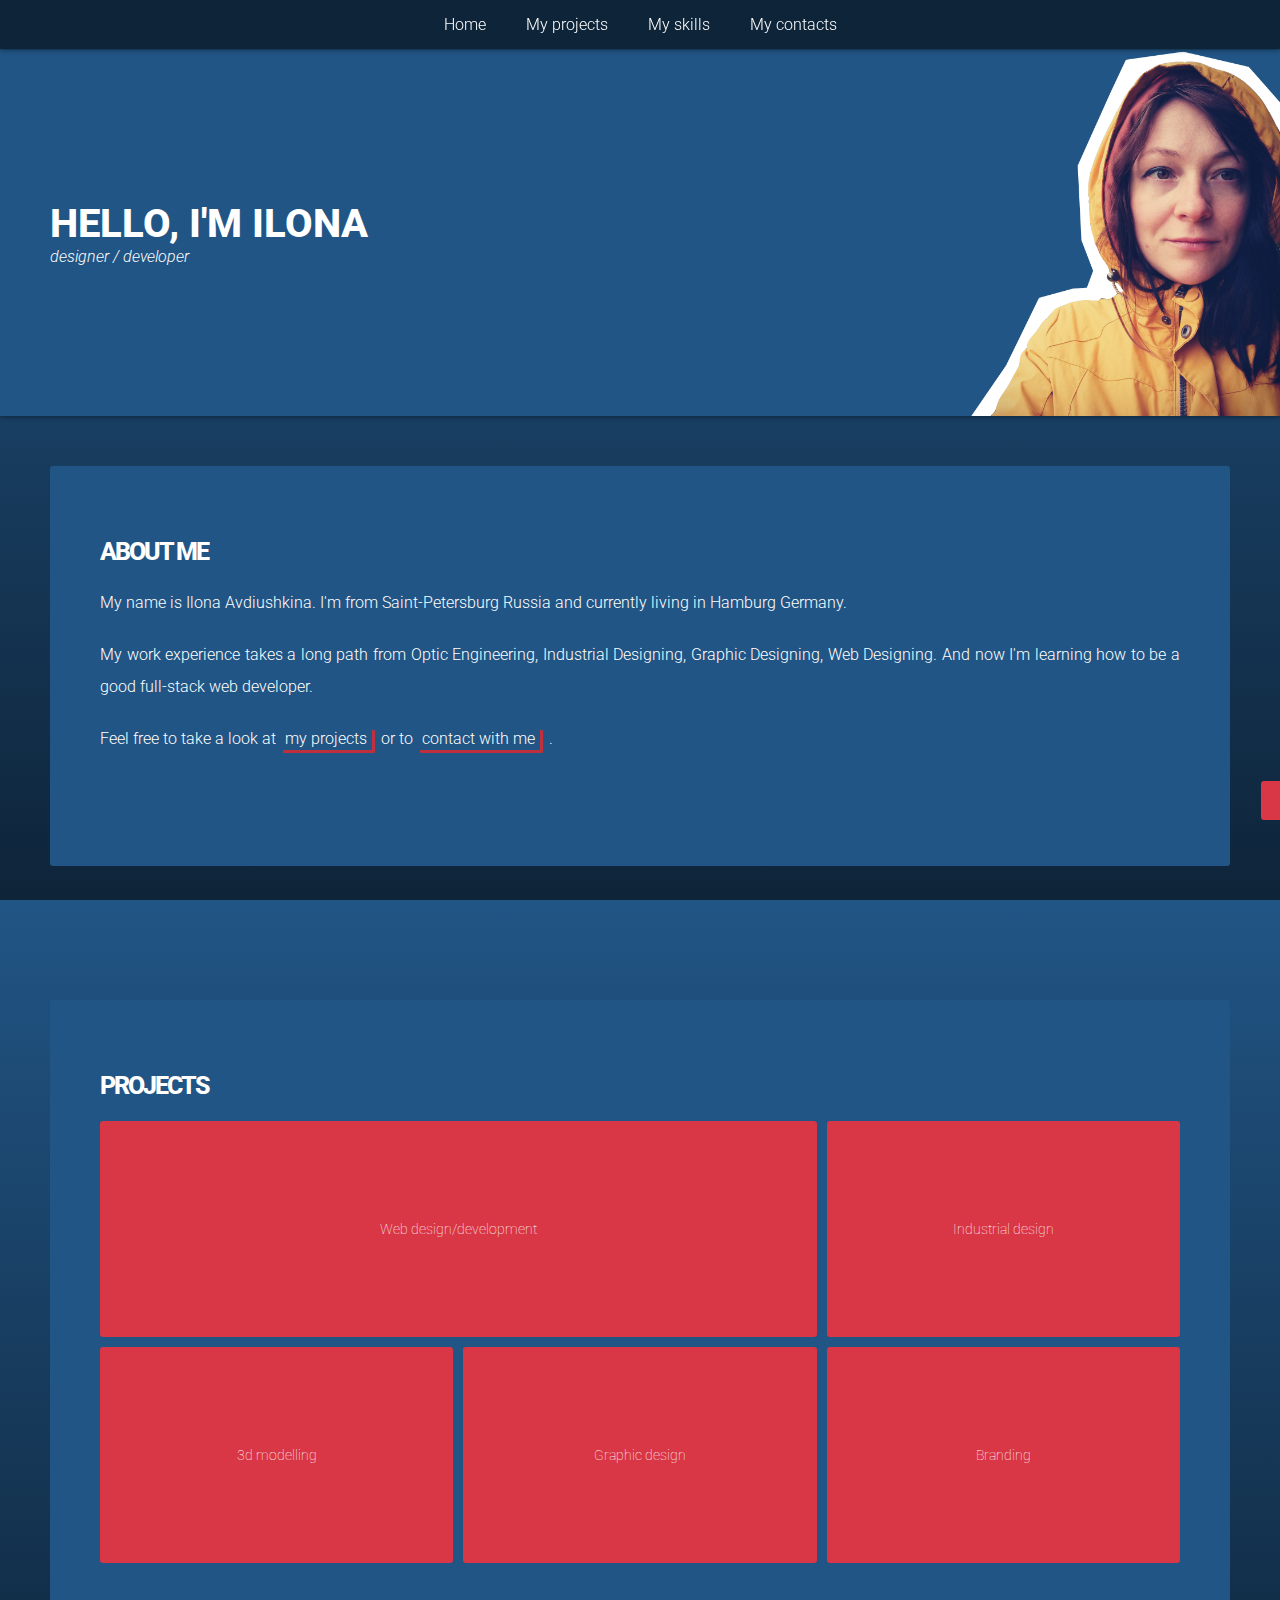
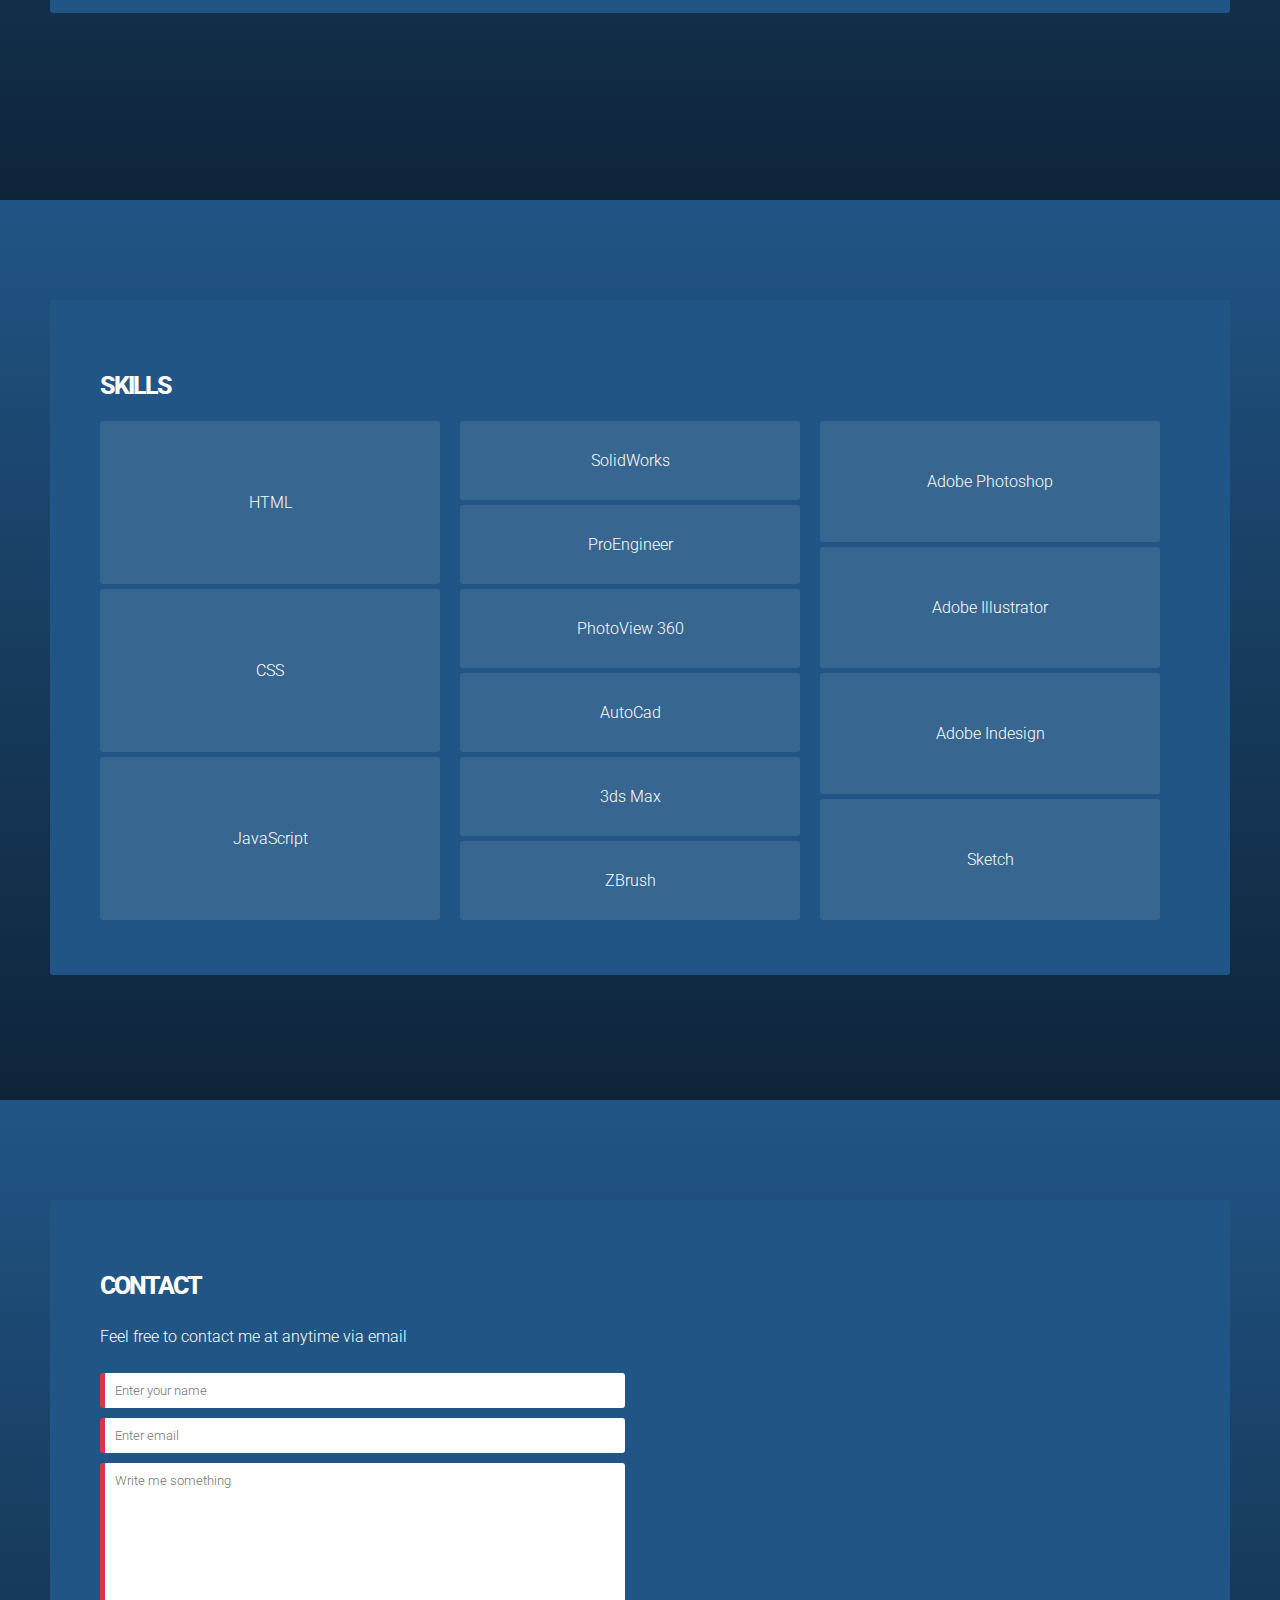
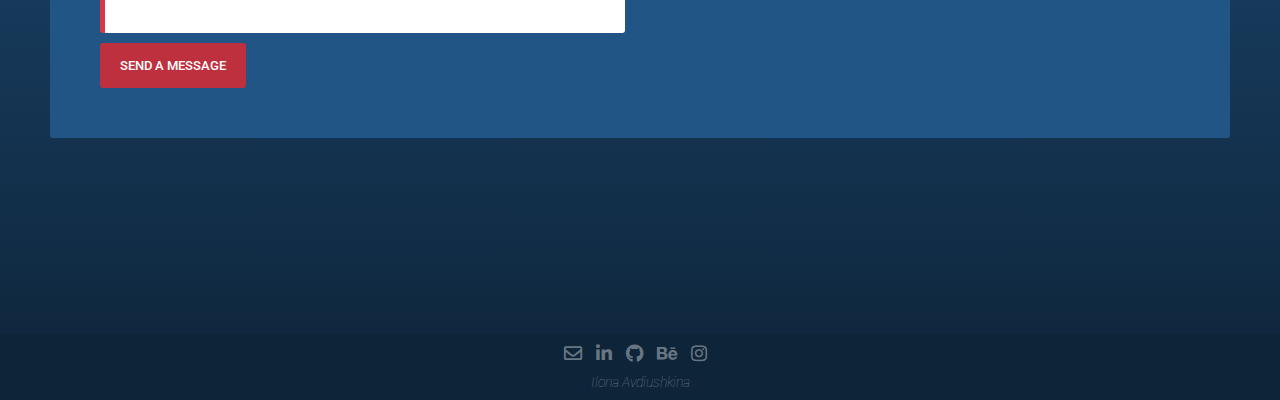
<file: index.html>
<!DOCTYPE html>
<html lang="en">
    <head>
        <!-- Global site tag (gtag.js) - Google Analytics -->
        <script async src="https://www.googletagmanager.com/gtag/js?id=UA-173567206-1"></script>
        <script>
          window.dataLayer = window.dataLayer || [];
          function gtag(){dataLayer.push(arguments);}
          gtag('js', new Date());

          gtag('config', 'UA-173567206-1');
        </script>
        <!-- Yandex.Metrika counter -->
        <script type="text/javascript" >
           (function(m,e,t,r,i,k,a){m[i]=m[i]||function(){(m[i].a=m[i].a||[]).push(arguments)};
           m[i].l=1*new Date();k=e.createElement(t),a=e.getElementsByTagName(t)[0],k.async=1,k.src=r,a.parentNode.insertBefore(k,a)})
           (window, document, "script", "https://mc.yandex.ru/metrika/tag.js", "ym");

           ym(65932039, "init", {
                clickmap:true,
                trackLinks:true,
                accurateTrackBounce:true,
                webvisor:true
           });
        </script>
        <noscript><div><img src="https://mc.yandex.ru/watch/65932039" style="position:absolute; left:-9999px;" alt="" /></div></noscript>
        <!-- /Yandex.Metrika counter -->
        
        <meta charset="UTF-8">
        <title>Ilona's personal web page</title>
        <link rel="stylesheet" href="styles/index.css">
        <link rel="stylesheet" href="https://cdnjs.cloudflare.com/ajax/libs/font-awesome/5.13.1/css/all.min.css">
        <link href="https://fonts.googleapis.com/css2?family=Roboto:ital,wght@0,300;0,500;0,700;1,100;1,300&display=swap" rel="stylesheet"> 
    </head>
    <body>
        <nav>
            <a href="#home">Home</a>
            <a href="#projects">My projects</a>
            <a href="#skills">My skills</a>
            <a href="#contact">My contacts</a>
        </nav>

        <main>
            <section id="home">
                <div id="about-me">
                    <h1>Hello, I'm <span>Ilona</span></h1>
                    <p>designer / developer</p>
                </div>
                <article>
                    <h2>About me</h2>
                    <p>My name is Ilona Avdiushkina. I'm from Saint-Petersburg Russia and currently living in Hamburg Germany.</p>
                    <p>My work experience takes a long path from Optic Engineering, Industrial Designing, Graphic Designing, Web Designing. And now I'm learning how to be a good full-stack web developer.</p>
                    <p>Feel free to take a look at <a href="#projects">my projects</a> or to <a href="#contact">contact with me</a> .</p>
                </article>
            </section>

            <section id="projects">
                <article>
                    <h2>Projects</h2>
                    <div class="project-grid">
                        <div class="project-link web">
                           <a href="projects.html#web-development">Web design/development</a>
                        </div>
                        <div class="project-link industrial">
                            <a href="projects.html#industrial-design">Industrial design</a>
                        </div>
                        <div class="project-link design3d">
                            <a href="projects.html#design3d">3d modelling</a>
                        </div>
                        <div class="project-link graphic">
                            <a href="projects.html#graphic">Graphic design</a>
                        </div>
                        <div class="project-link branding">
                            <a href="projects.html#branding">Branding</a>
                        </div>
                    </div>
                </article>
            </section>

            <section id="skills">
                <article>
                    <h2>Skills</h2>
                    <div id="skills-cloud">
                        <div class="skills-web">
                            <p>HTML</p>
                            <p>CSS</p>
                            <p>JavaScript</p>
                        </div>
                        <div class="skills-industrial">
                            <p>SolidWorks</p>
                            <p>ProEngineer</p>
                            <p>PhotoView 360</p>
                            <p>AutoCad</p>
                            <p>3ds Max</p>
                            <p>ZBrush</p>
                        </div>
                        <div class="skills-graphic">
                            <p>Adobe Photoshop</p>
                            <p>Adobe Illustrator</p>
                            <p>Adobe Indesign</p>
                            <p>Sketch</p>
                        </div>
                    </div>
                </article>
            </section>

            <section id="contact">
                <article>
                    <h2>Contact</h2>
                    <p>Feel free to contact me at anytime via email</p>
                    <form action="mailto:ilona.avdiushkina@gmail.com" method="post" enctype="text/plain">      
                        <input type="text" name="fn" id="name" placeholder="Enter your name" required>
                        <input type="email" id="email" placeholder="Enter email" name="email" required>
                        <textarea name="msg" id="message-area" placeholder="Write me something" required></textarea>
                        <input type="submit" value="Send a message">
                    </form>
                </article>
                <div class="btn-contact">
                    <a href="#contact">Contact with me</a>
                </div>
                <div id="footer">
                    <div>
                        <a href="mailto:ilona.avdiushkina@gmail.com"><i class="far fa-envelope"></i></a>
                        <a href="https://www.linkedin.com/in/avdiushkina/" target="_blank"><i class="fab fa-linkedin-in"></i></a>
                        <a href="https://github.com/vbldra" target="_blank"><i class="fab fa-github"></i></a>
                        <a href="https://www.behance.net/vbldra" target="_blank"><i class="fab fa-behance"></i></a>
                        <a href="https://www.instagram.com/event.horizon.art/" target="_blank"><i class="fab fa-instagram"></i></a>
                    </div>
                    <p>Ilona Avdiushkina</p>
                </div>
            </section>
        </main>
    </body>
</html>
</file>
<file: styles/index.css>
html {
    scroll-behavior: smooth;
}

body {
    margin: 0;
    padding: 0;
    font-family: 'Roboto', sans-serif;
    font-weight: 300;
    color: white;
}

/*
Colors
#215585 - light blue 
#0E2439 - dark blue

#D93646 - light red
#BF303E - dark red
*/


/* Navigation menu */
nav {
    display: flex;
    justify-content: center;
    flex-wrap: wrap;
    position: fixed;
    top: 0;
    z-index: 1;
    background-color: #0E2439;
    padding: 0;
    width: 100vw;
    box-shadow: 0 1px 5px rgba(0,0,0,0.4);
}

nav a {
    font-size: 16px;
    font-family: 'Roboto', sans-serif;
    font-weight: 300;
    color: white;
    padding: 15px 20px;
    text-decoration: none;
    border-radius: 3px;
}

nav a:hover {
    background-color: #D93646;
}


/*Selections design*/

section {
    box-sizing: border-box;
    height: 100vh;
    padding: 50px 0;
    background: linear-gradient(to bottom, #215585 0%,#0E2439 100%);
}

section p {
    font-size: 16px;
    font-family: 'Roboto', sans-serif;
    font-weight: 300;
    text-align: left;
    margin: 0;
}

article {
    margin: 50px;
    padding: 50px; 
    background-color: #215585;
    border-radius: 3px;
    min-height: 300px;
}

article > p {
    line-height: 2;
    text-align: justify;
    margin-bottom: 20px;
}

/* First page*/

/* Header */
#about-me {
    background-color: #215585;
    padding: 150px 0 150px 50px;
    background-image: url("../images/ilona.png");
    background-position: right;
    background-size: contain;
    background-repeat: no-repeat;
    box-shadow: 0 1px 5px rgba(0,0,0,0.4);
}

#about-me p {
    font-style: italic;
    font-size: 16px;
}

h1 {
    font-size: 40px;
    font-family: 'Roboto', sans-serif;
    font-weight: 800;
    text-align: left;
    text-transform: uppercase;
    margin: 0;
}

#home > article > p > a {
    white-space: nowrap;
}

/* About me*/

h2 {
    font-size: 25px;
    font-family: 'Roboto', sans-serif;
    font-weight: 800;
    letter-spacing: -2px;
    text-align: left;
    text-transform: uppercase
}

/* Home page design links */
#home a {
    padding: 2px 5px;
    margin-right: 5px;
    color: white;
    text-decoration: none;
    box-shadow: 3px 3px #BF303E;
    border-radius: 1px;
}
#home a:hover {
    background-color: #D93646;
    color: white; 
}


/* Project page*/

.project-grid {
    display: grid;
    grid-template-columns: repeat(3, 1fr);
    grid-gap: 10px;
    grid-template-areas: "a a b"
                         "c d e";  
}
.web {
    grid-area: a;
}

.project-link {
    display: flex;
    justify-content: center;
    align-items: center;
    text-align: center;
    background-color: #D93646;
    border-radius: 3px;
    width: 100%; 
}

.project-grid a {
    margin: 0;
    padding: 100px 0;
    font-size: 14px;
    font-weight: 100;
    text-align: center;
    color: white;
    text-decoration: none;
}

.project-link:hover {
    background-color: #BF303E;
}


/* Skills page*/

#skills-cloud {
    display: flex;
}

.skills-industrial, .skills-web, .skills-graphic {
    display: inline-grid;
    width: 100%;
} 

#skills-cloud p {
    display: inline-grid;
    font-weight: 300;
    font-size: 16px;
    margin: 0 20px 5px 0;
    padding: 30px 15px;
    border-radius: 3px;
    align-items: center;
    text-align: center;
    color: white;
    background-color: rgba(255,255,255,0.1);
    border-radius: 3px;
}


/* Contact form */


input[type="text"], input[type="email"], textarea {
    display: block;
    width: 80%;
    max-width: 500px;
    padding: 10px;
    border: none;
    border-radius: 3px;
    border-left: 5px solid #D93646;
    margin: 10px 0;
    font-family: 'Roboto', sans-serif;
    font-weight: 300;
} 

textarea {
    height: 150px;
    resize: none;
}

input[type="submit"] {
    border: none;
    color: white;
    outline: none;
    padding: 15px 20px;
    border-radius: 3px;
    background-color: #BF303E;
    margin: 0;
    font-family: 'Roboto', sans-serif;
    font-weight: 500;
    text-transform: uppercase;
}

textarea:focus, input:focus{
    outline: none;
}

input[type="submit"]:hover {
    background-color: #D93646;
}


/*Contact red button*/

.btn-contact {
    background: #D93646;
    position: fixed;
    z-index: 1;
    bottom: 80px;
    right: -136px;
    padding: 10px 20px;
    border-radius: 3px;
    transition: all 0.5s;
}

.btn-contact a { 
    text-align: center;
    text-decoration: none;
    color: white;
    font-weight: 300;
}

.btn-contact:hover {
    opacity: 1;
    transform: translateX(-125px);
}


/* Footer */

#contact {
    position: relative;
}

#footer {
    position: absolute;
    bottom: 0;
    background-color: #0E2439;
    width: 100%;
    text-align: center;
}

#footer div {
    margin-top: 10px;
}

#footer p {
    margin: 10px;
    text-align: inherit;
    font-size: 14px;
    font-weight: 100;
    font-style: italic;
    color: rgba(255,255,255,0.4);
}

#footer i {
    font-size: 18px;
    margin-right: 10px;
    color: rgba(255,255,255,0.4);
    
}
</file>
